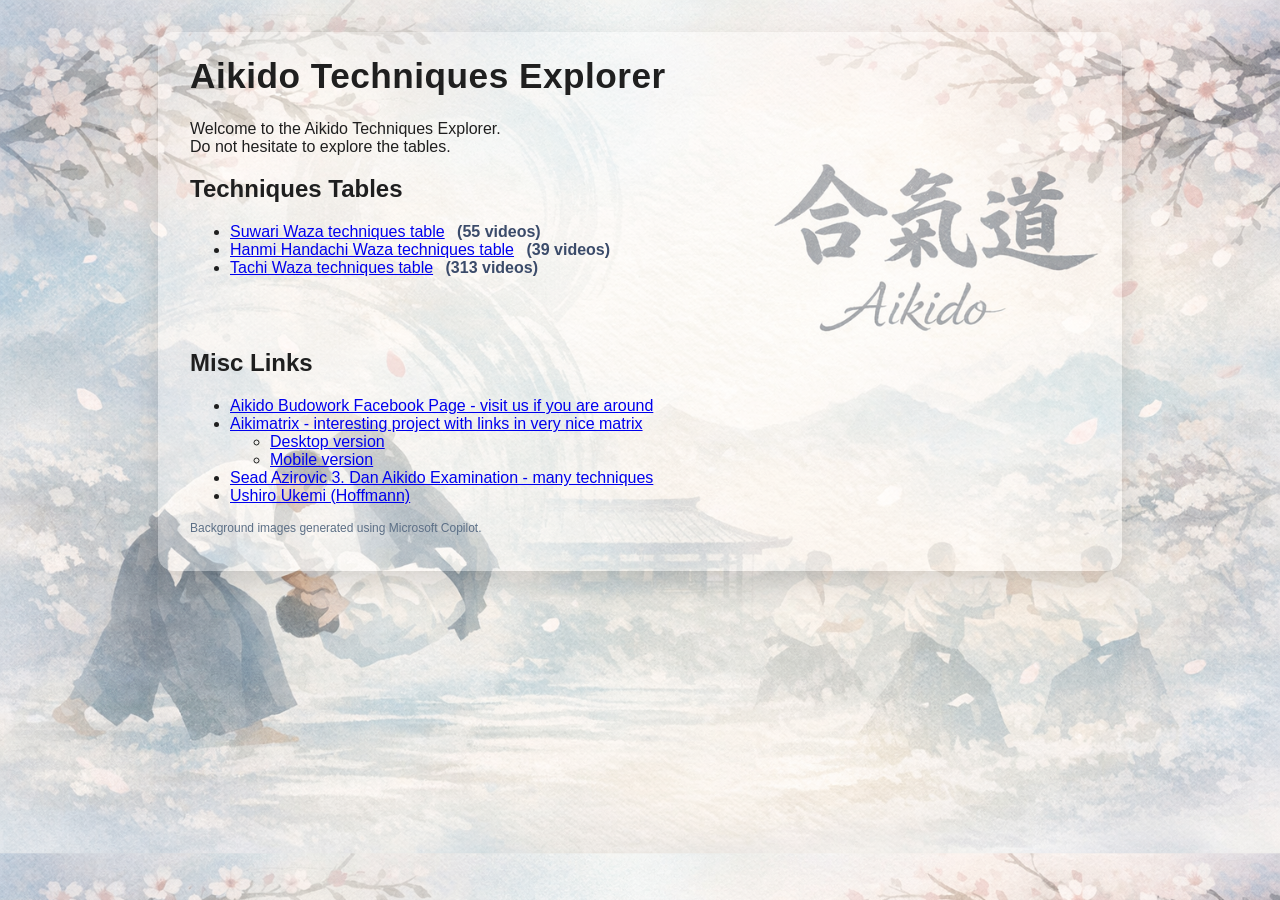
<file: index.html>
<!DOCTYPE html>
<html lang="en">
<head>
    <meta charset="UTF-8">
    <meta name="viewport" content="width=device-width, initial-scale=1.0">
    <meta name="description" content="Aikido exam requirements, video links for techniques. ">
    <meta name="robots" content="index, follow">
    <title>Aikido Exam Techniques</title>
    <style>
        body {
          margin: 0;
          font-family: "Segoe UI", Tahoma, Geneva, Verdana, sans-serif;
          background: url("images/Aikido backgroud.png") top center fixed;
          background-size: 100% auto;
          color: #1f1f1f;
        }
        .main-content {
          max-width: 900px;
          margin: 32px auto;
          padding: 24px 32px;
          background: rgba(255, 255, 255, 0.3);
          border-radius: 16px;
          box-shadow: 0 12px 30px rgba(0, 0, 0, 0.15);
        }

        .page-title {
          margin-top: 0;
          font-size: 2.2rem;
          letter-spacing: 0.5px;
        }

        .video-count {
          margin-left: 8px;
          font-weight: 600;
          color: #3b4b6a;
        }

        .tooltip {
          position: relative;
          cursor: help;
        }
    
        .tooltip .tooltip-text {
          visibility: hidden;
          width: max-content;
          background-color: #333;
          color: #fff;
          text-align: left;
          padding: 8px;
          border-radius: 6px;
          position: absolute;
          z-index: 1;
          bottom: 125%; /* Position above the text */
          left: 50%;
          transform: translateX(-50%);
          opacity: 0;
          transition: opacity 0.3s;
          white-space: nowrap;
        }
    
        .tooltip:hover .tooltip-text {
          visibility: visible;
          opacity: 1;
        }
    
        .tooltip-text b {
          font-weight: bold;
          color: #ffcc00;
        }

        .image-credit {
          margin-top: 16px;
          font-size: 12px;
          color: #5c6f86;
        }
      </style>
</head>
<body>
    <div class="main-content">
      <h1 class="page-title">Aikido Techniques Explorer</h1>
      <p>Welcome to the Aikido Techniques Explorer. <br>Do not hesitate to explore the tables.</p>
      <h2>Techniques Tables</h2>
      <ul>
        <li>
          <a href="./suwari_waza.html">Suwari Waza techniques table</a>
          <span class="video-count" id="suwariVideoCount">(loading...)</span>
        </li>
        <li>
          <a href="./hanmi_handachi_waza.html">Hanmi Handachi Waza techniques table</a>
          <span class="video-count" id="hanmiVideoCount">(loading...)</span>
        </li>
        <li>
          <a href="./tachi_waza.html">Tachi Waza techniques table</a>
          <span class="video-count" id="tachiVideoCount">(loading...)</span>
        </li>
      </ul>
      <br><br>
      <h2>Misc Links</h2>
      <ul>
        <li><a href="https://www.facebook.com/Aikido.Budowork">Aikido Budowork Facebook Page - visit us if you are around</a></li>
        <li><a href="https://github.com/mbachem/aikimatrix/tree/main?tab=readme-ov-file">Aikimatrix - interesting project with links in very nice matrix</a></li>
        <ul>
          <li><a href="https://mbachem.github.io/aikimatrix/">Desktop version</a></li>
          <li><a href="https://mbachem.github.io/aikimatrix/mobile/">Mobile version</a></li>
        </ul>
        <li><a href="https://www.youtube.com/watch?v=3bielRxRpOw&t">Sead Azirovic 3. Dan Aikido Examination - many techniques</a></li>
        <!-- <li><a href="https://marblok.github.io/Aikido-exams/">This page</a></li> -->
        <li><a href="https://www.youtube.com/watch?v=ilRhgi1aeQs?t=11">Ushiro Ukemi (Hoffmann)</a></li>
      </ul>
      <p class="image-credit">Background images generated using Microsoft Copilot.</p>
    </div>

    <script type="module">
      const countLinks = (table) =>
        table
          .filter(entry => entry.attack !== '__test__')
          .reduce((sum, entry) => sum + entry.techniques.reduce(
            (techSum, tech) => techSum + (tech.links ? tech.links.length : 0),
            0
          ), 0);

      const setCountsText = (counts) => {
        document.getElementById('suwariVideoCount').textContent = `(${counts.suwari} videos)`;
        document.getElementById('hanmiVideoCount').textContent = `(${counts.hanmi} videos)`;
        document.getElementById('tachiVideoCount').textContent = `(${counts.tachi} videos)`;
      };

      (async () => {
        try {
          const { suwariWazaTechniquesTable } = await import('./components/suwariWazaTechniques.js');
          const { hanmiHandachiWazaTechniquesTable } = await import('./components/hanmiHandachiWazaTechniques.js');
          const { tachiWazaTechniquesTable } = await import('./components/tachiWazaTechniques.js');

          setCountsText({
            suwari: countLinks(suwariWazaTechniquesTable),
            hanmi: countLinks(hanmiHandachiWazaTechniquesTable),
            tachi: countLinks(tachiWazaTechniquesTable)
          });
        } catch (error) {
          setCountsText({
            suwari: 'run via LiveServer',
            hanmi: 'run via LiveServer',
            tachi: 'run via LiveServer'
          });
        }
      })();
    </script>
    
</body>
</html>
</file>
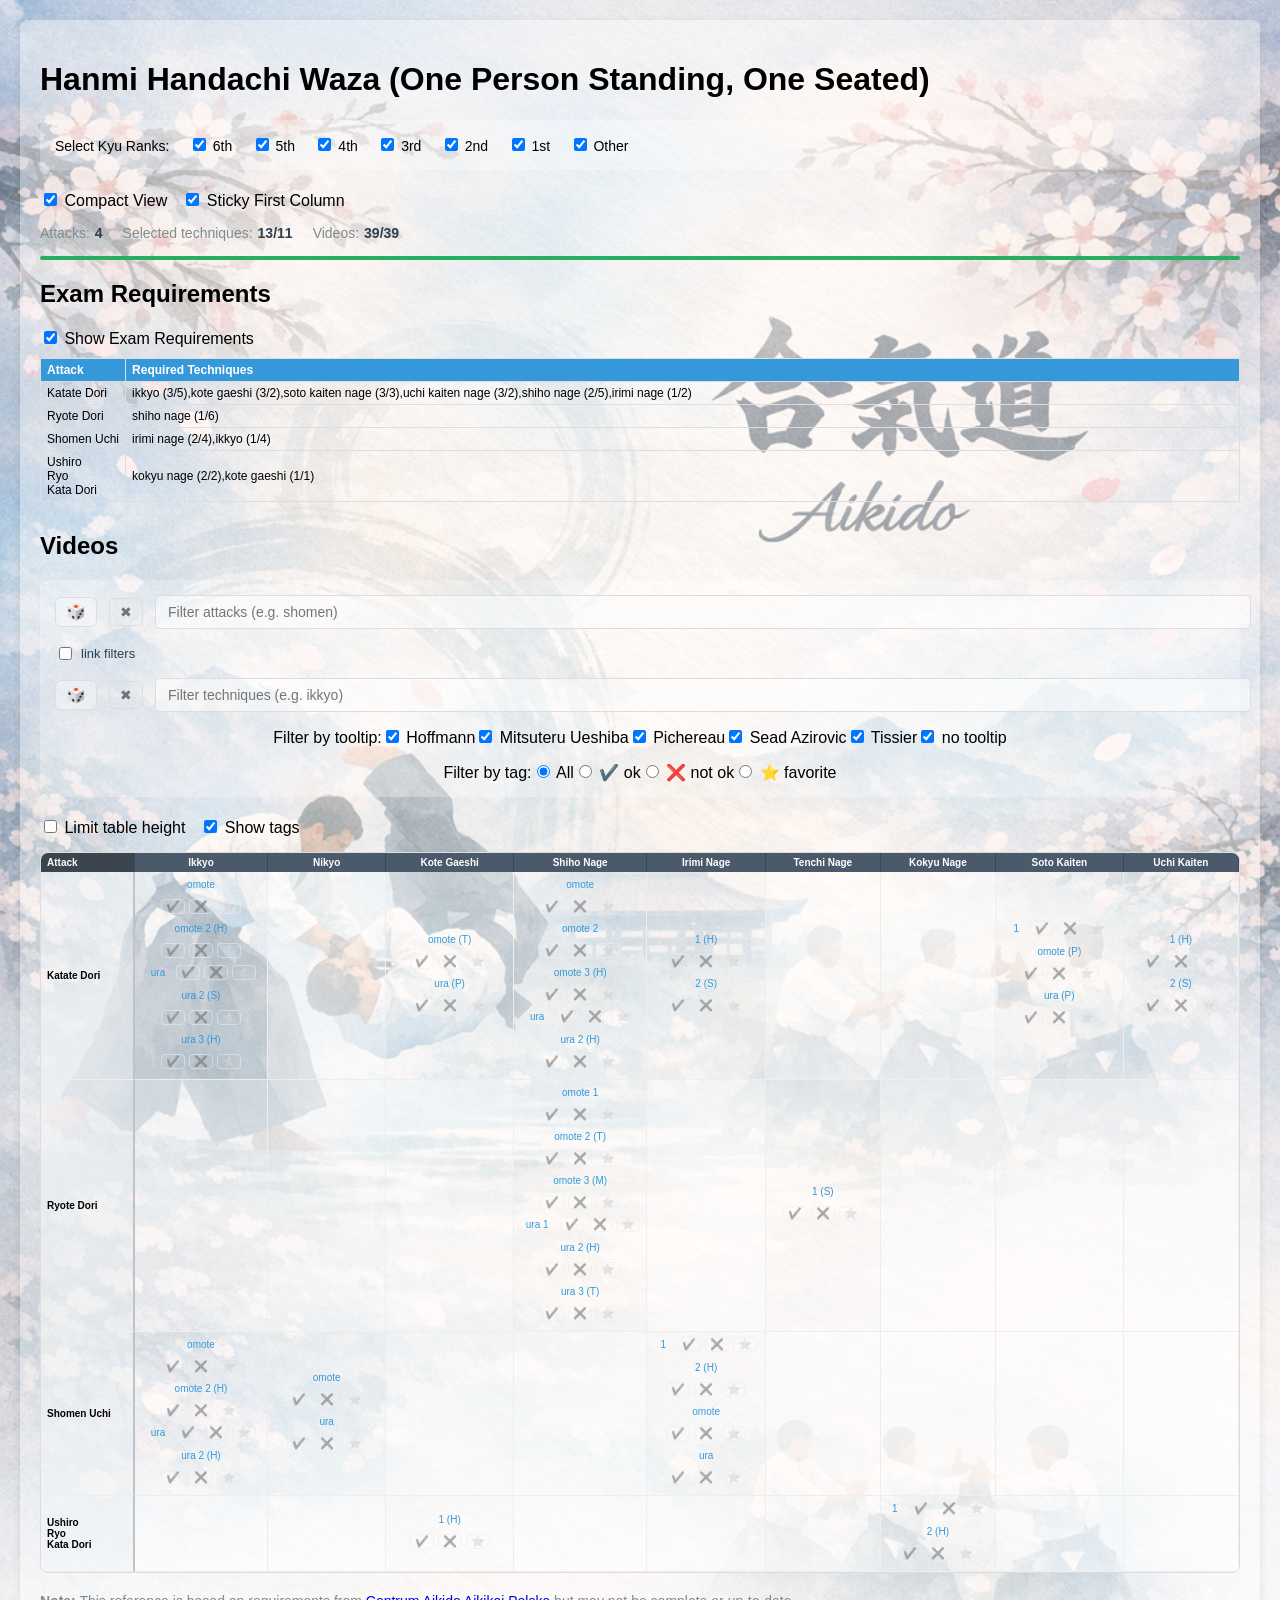
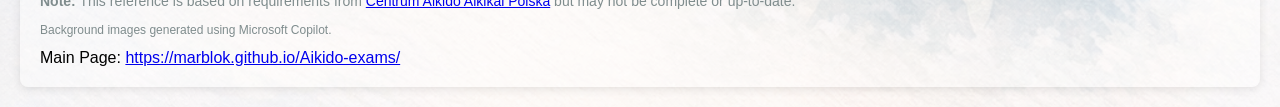
<file: hanmi_handachi_waza.html>
<!DOCTYPE html>
<html lang="en">
<head>
    <meta charset="UTF-8">
    <meta name="viewport" content="width=device-width, initial-scale=1.0">
    <title>Hanmi Handachi Waza - Aikido Table</title>
    <link rel="stylesheet" href="components/style.css"><!-- optional, or use inline CSS -->
    <style>
      body {
        background: url("images/Aikido backgroud - tall.png") top center;
        background-size: 100% auto;
        background-attachment: scroll;
      }
    </style>
</head>
<body>
<div class="container">
    <h1 id="pageTitle">Hanmi Handachi Waza (One Person Standing, One Seated)</h1>
    <div id="mainContainer"></div>    

</div>

<script type="module">
import {hanmiHandachiWazaTechniquesTable, hanmiHandachiWazaExaminationTechniquesTable} from './components/hanmiHandachiWazaTechniques.js';
import {AikidoTableManager} from './components/aikidoTableApp.js';

document.addEventListener('DOMContentLoaded', () => {
    new AikidoTableManager({
        techniquesTable: hanmiHandachiWazaTechniquesTable,
        examinationTechniquesTable: hanmiHandachiWazaExaminationTechniquesTable,
        tableHtmlUrl: 'components/mainTechniquesTable.html',
        pageTitle: "Hanmi Handachi Waza (One Person Standing, One Seated)",
        attackListTitle: "Videos",
        noteHtml: `<p style="margin-top: 20px; font-size: 14px; color: #7f8c8d;">
            <strong>Note:</strong> This reference is based on requirements from 
            <a href="https://centrum-aikido.org.pl" target="_blank">Centrum Aikido Aikikai Polska</a> 
            but may not be complete or up-to-date.
        </p>
        <p class="image-credit">Background images generated using Microsoft Copilot.</p>`
    });
});
</script>
</body>
</html>
</file>
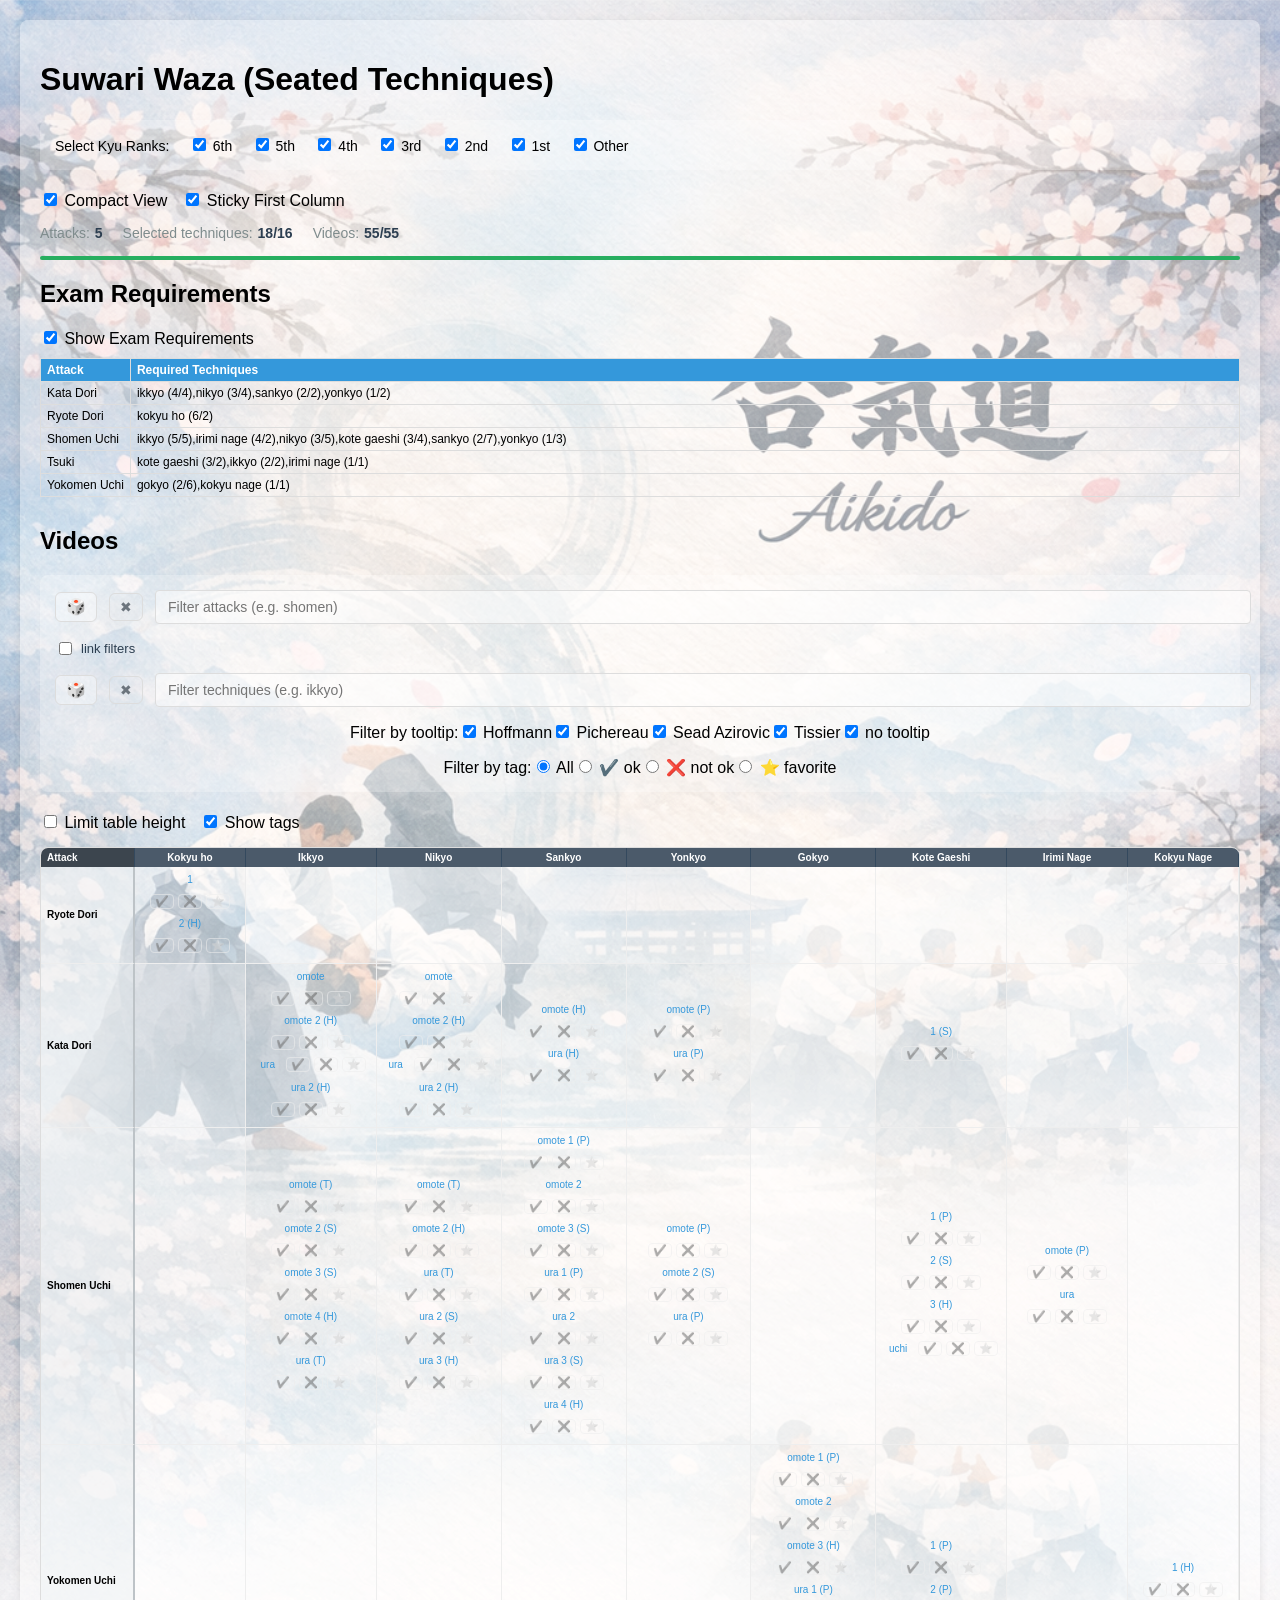
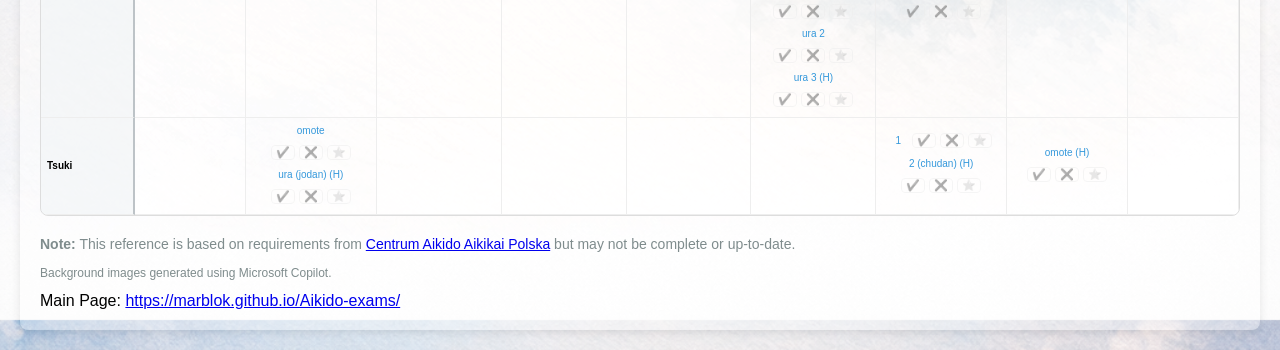
<file: suwari_waza.html>
<!DOCTYPE html>
<html lang="en">
<head>
    <meta charset="UTF-8">
    <meta name="viewport" content="width=device-width, initial-scale=1.0">
    <title>Suwari Waza - Aikido Table</title>
    <link rel="stylesheet" href="components/style.css"><!-- optional, or use inline CSS -->
    <style>
      body {
        background: url("images/Aikido backgroud - tall.png") top center;
        background-size: 100% auto;
        background-attachment: scroll;
      }
    </style>
</head>
<body>
<div class="container">
    <h1 id="pageTitle">Suwari Waza (Seated Techniques)</h1>
    <div id="mainContainer"></div>    

</div>

<script type="module">
import {suwariWazaTechniquesTable, suwariWazaExaminationTechniquesTable} from './components/suwariWazaTechniques.js';
import {AikidoTableManager} from './components/aikidoTableApp.js';

document.addEventListener('DOMContentLoaded', () => {
    new AikidoTableManager({
        techniquesTable: suwariWazaTechniquesTable,
        examinationTechniquesTable: suwariWazaExaminationTechniquesTable,
        tableHtmlUrl: 'components/mainTechniquesTable.html',
        pageTitle: "Suwari Waza (Seated Techniques)",
        attackListTitle: "Videos",
        noteHtml: `<p style="margin-top: 20px; font-size: 14px; color: #7f8c8d;">
            <strong>Note:</strong> This reference is based on requirements from 
            <a href="https://centrum-aikido.org.pl" target="_blank">Centrum Aikido Aikikai Polska</a> 
            but may not be complete or up-to-date.
        </p>
        <p class="image-credit">Background images generated using Microsoft Copilot.</p>`
    });
});
</script>
</body>
</html>
</file>
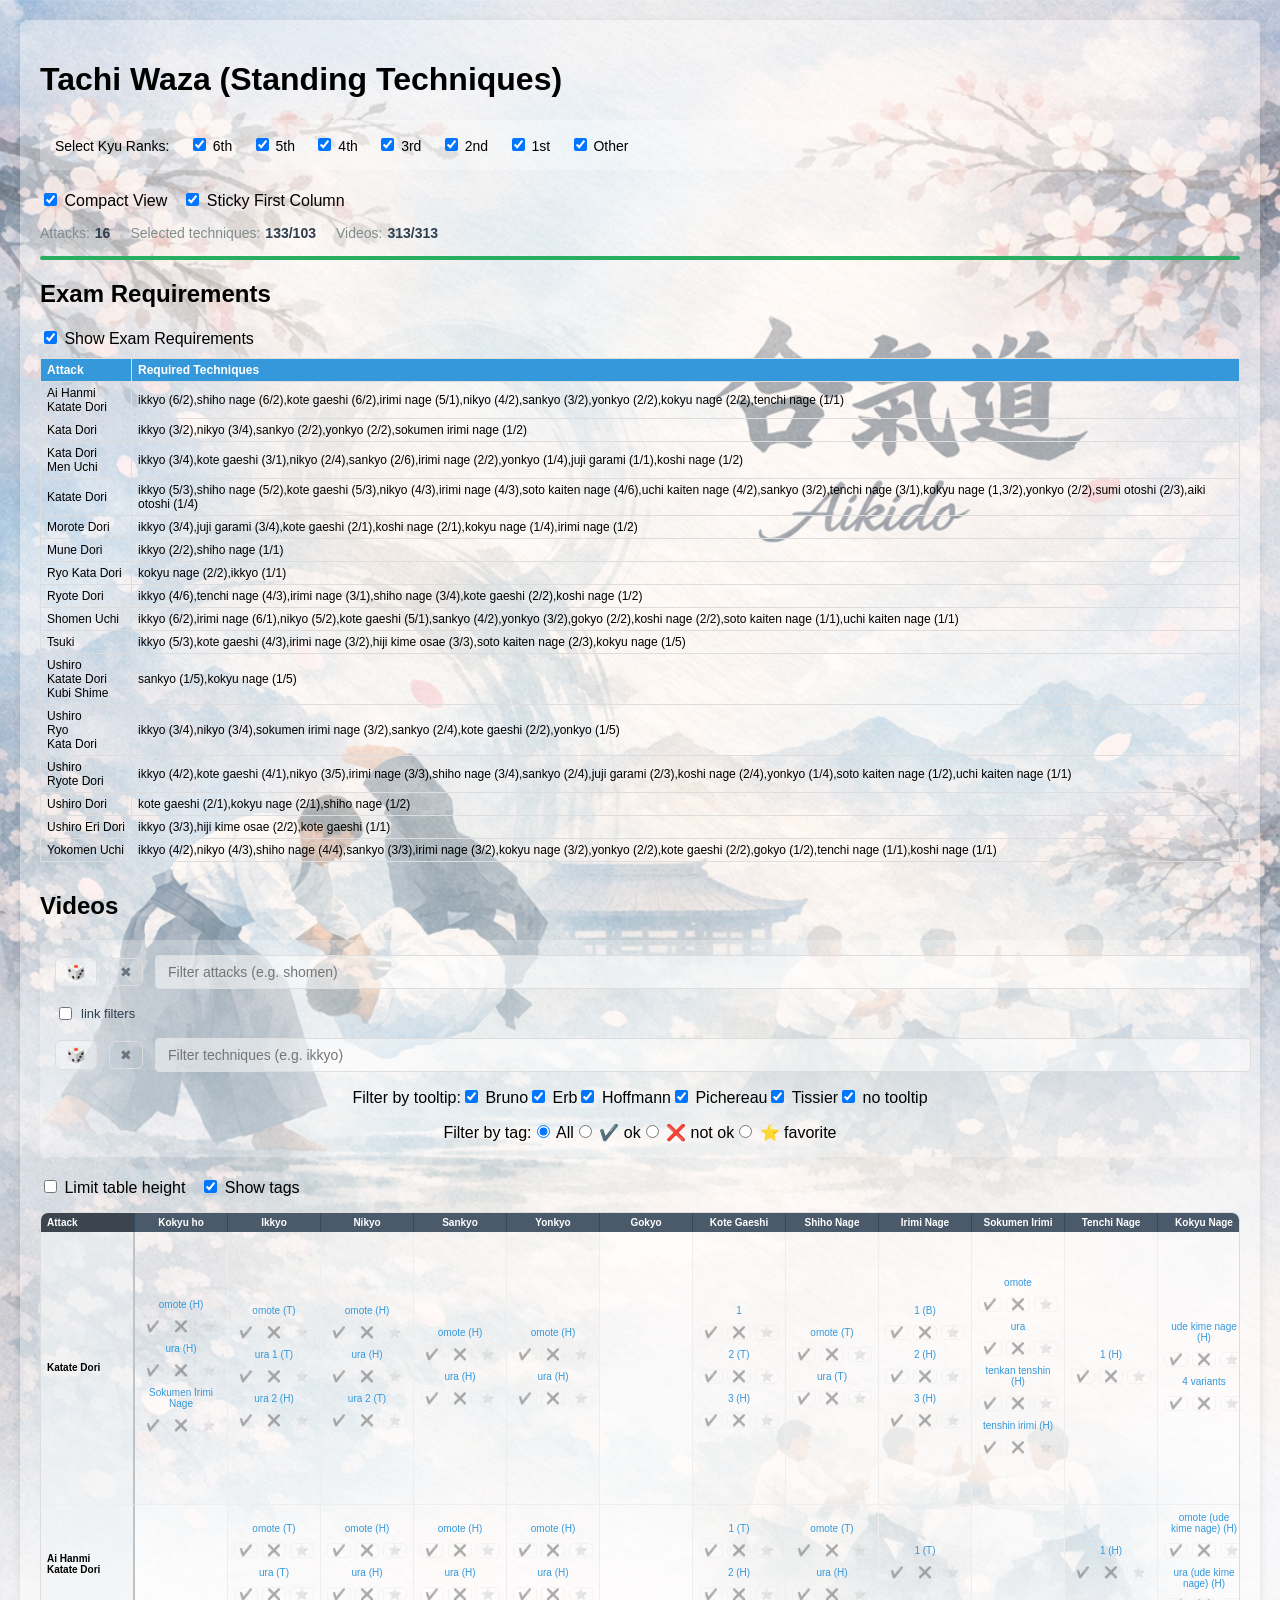
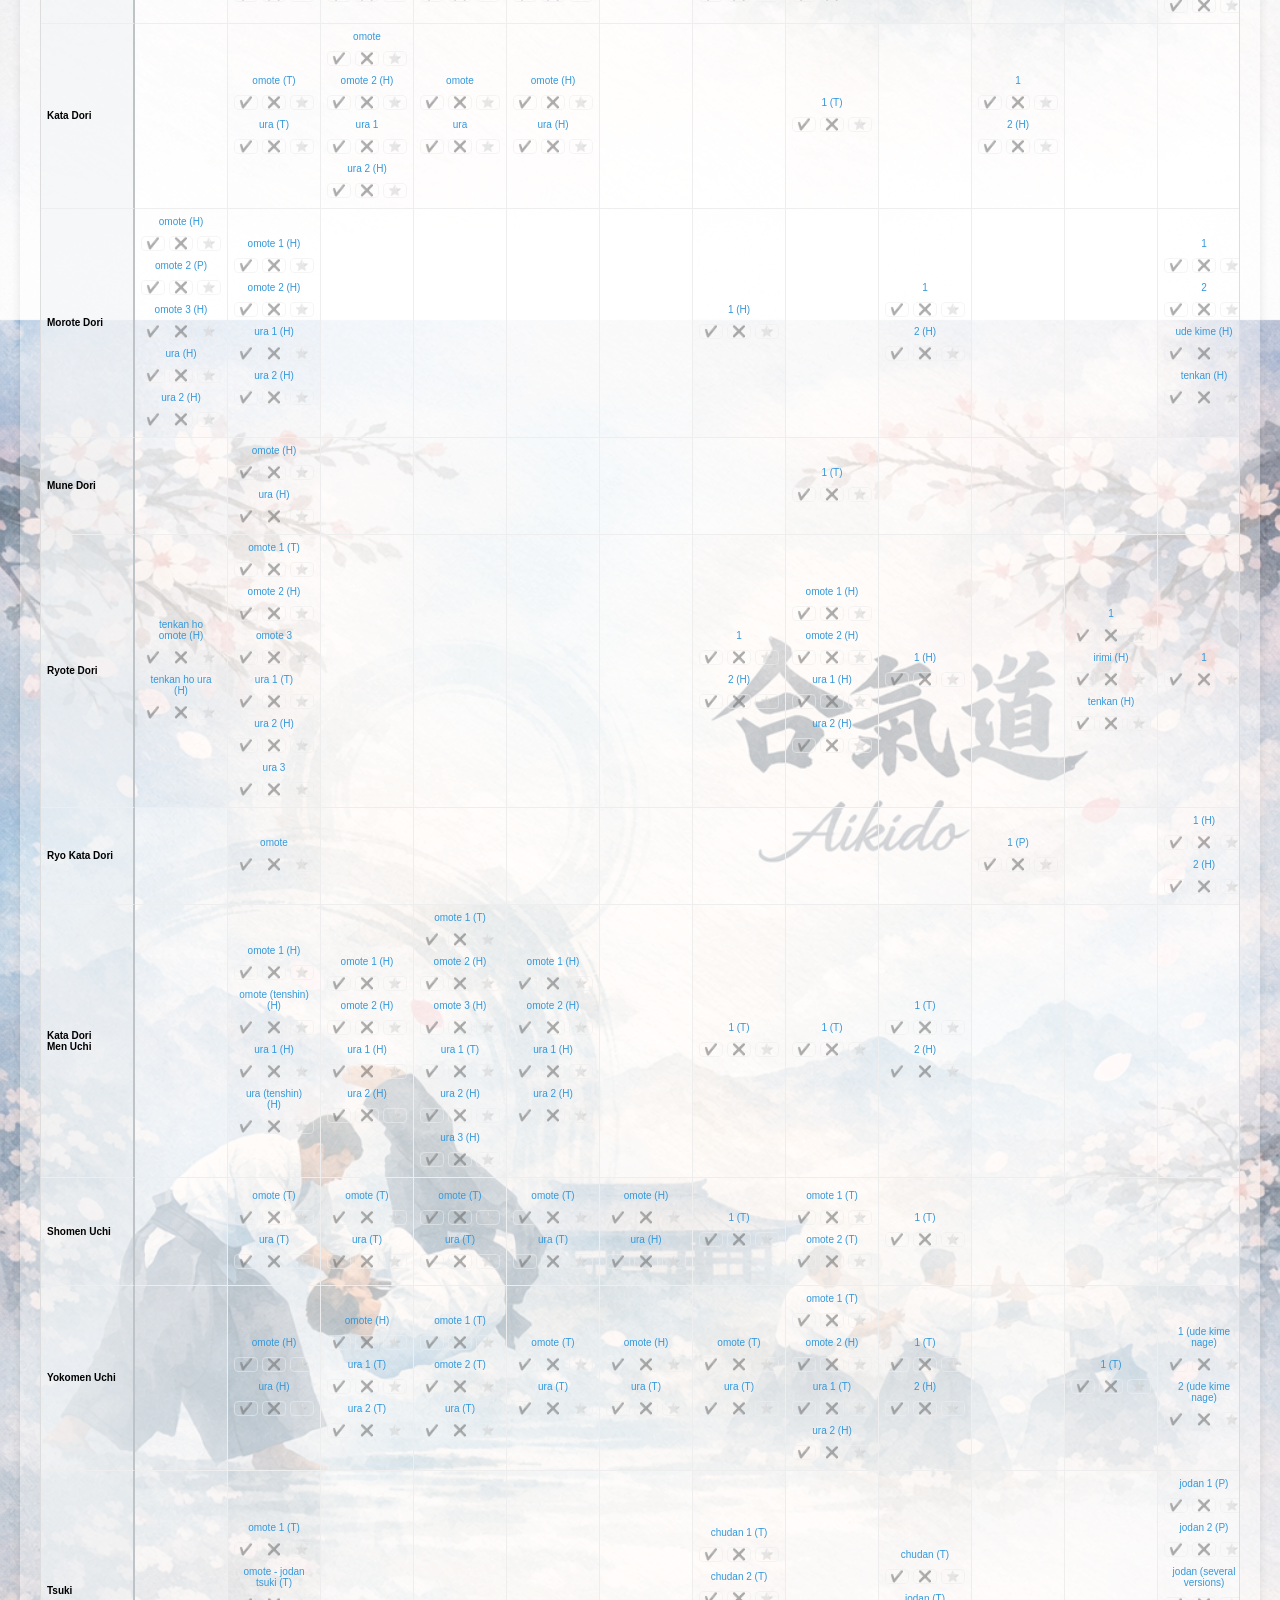
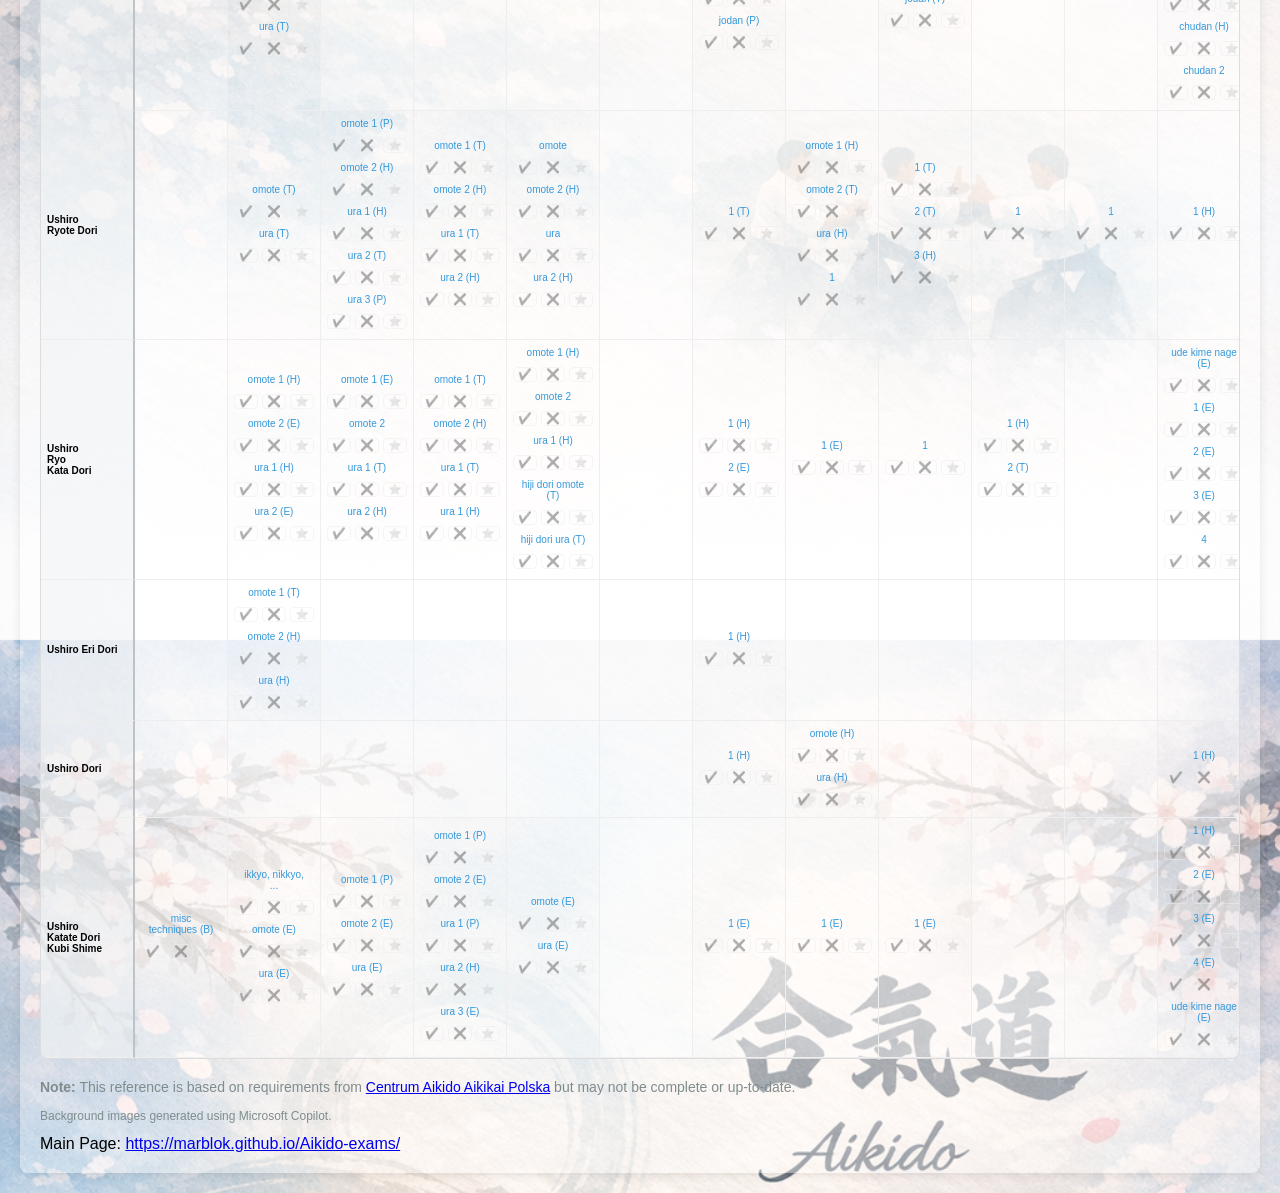
<file: tachi_waza.html>
<!DOCTYPE html>
<html lang="en">
<head>
    <meta charset="UTF-8">
    <meta name="viewport" content="width=device-width, initial-scale=1.0">
    <title>Tachi Waza - Aikido Table</title>
    <link rel="stylesheet" href="components/style.css"><!-- optional, or use inline CSS -->
    <style>
      body {
        background: url("images/Aikido backgroud - tall.png") top center;
        background-size: 100% auto;
        background-attachment: scroll;
      }
    </style>
</head>
<body>
<div class="container">
    <h1 id="pageTitle">Tachi Waza (Standing Techniques)</h1>
    <div id="mainContainer"></div>    

</div>

<script type="module">
import {tachiWazaTechniquesTable, tachiWazaExaminationTechniquesTable} from './components/tachiWazaTechniques.js';
import {AikidoTableManager} from './components/aikidoTableApp.js';

document.addEventListener('DOMContentLoaded', () => {
    new AikidoTableManager({
        techniquesTable: tachiWazaTechniquesTable,
        examinationTechniquesTable: tachiWazaExaminationTechniquesTable,
        tableHtmlUrl: 'components/mainTechniquesTable.html',
        pageTitle: "Tachi Waza (Standing Techniques)",
        attackListTitle: "Videos",
        noteHtml: `<p style="margin-top: 20px; font-size: 14px; color: #7f8c8d;">
            <strong>Note:</strong> This reference is based on requirements from 
            <a href="https://centrum-aikido.org.pl" target="_blank">Centrum Aikido Aikikai Polska</a> 
            but may not be complete or up-to-date.
        </p>
        <p class="image-credit">Background images generated using Microsoft Copilot.</p>`
    });
});
</script>
</body>
</html>
</file>
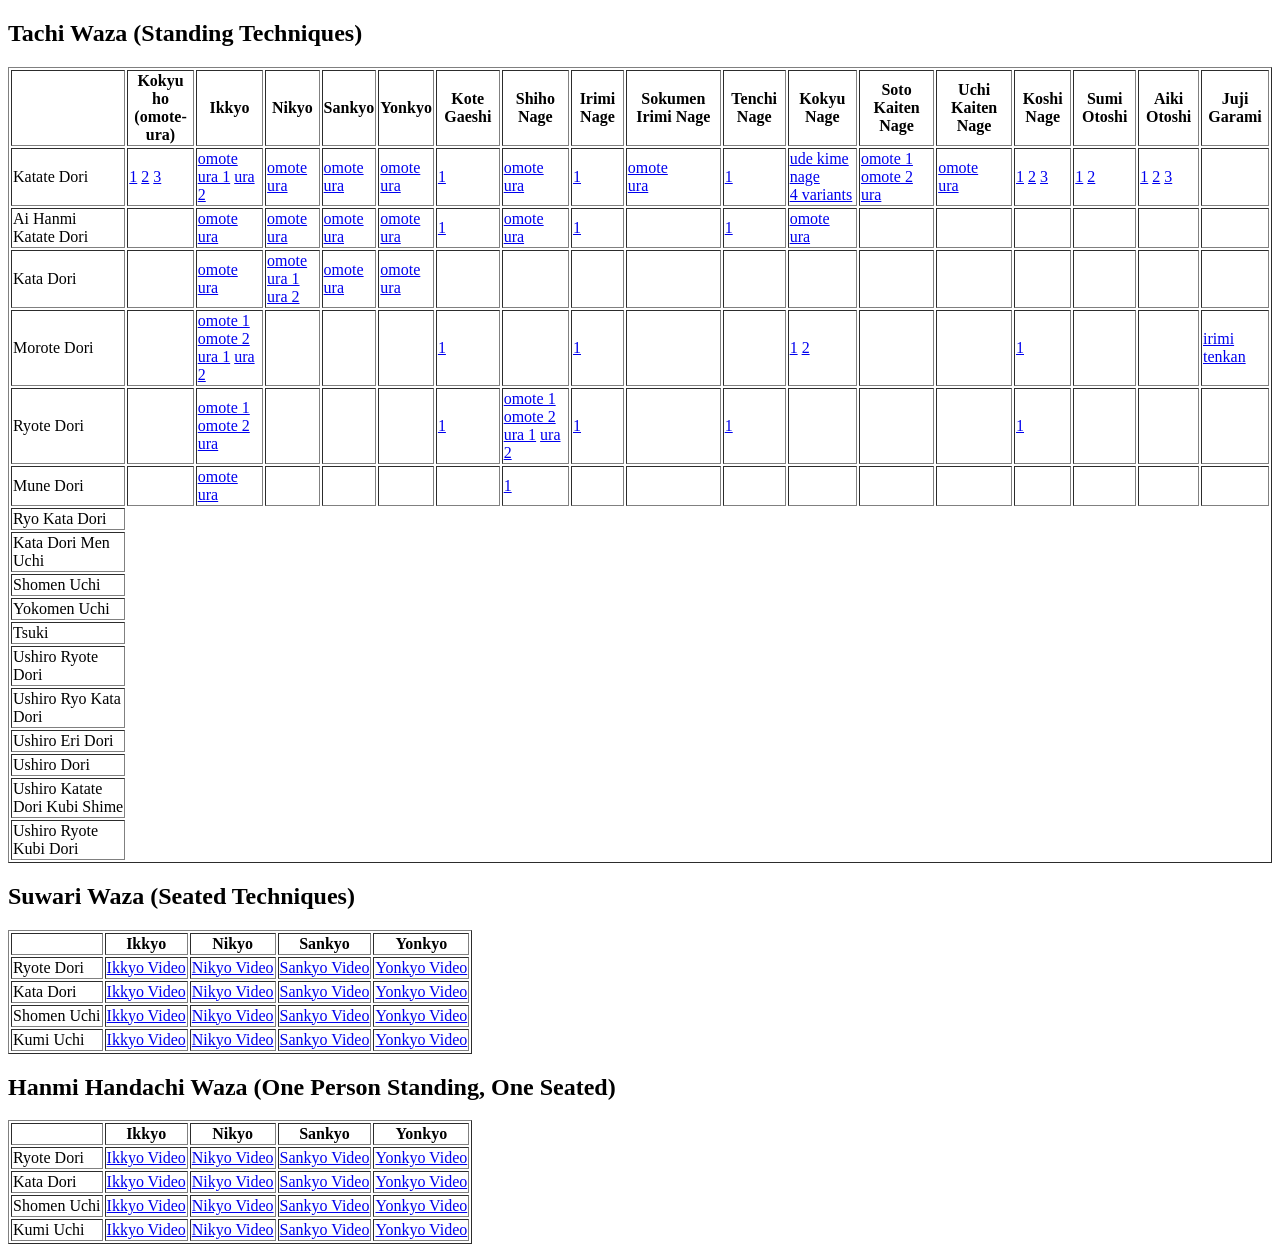
<file: test.html>
<!DOCTYPE html>
<html lang="en">
<head>
    <meta charset="UTF-8">
    <meta name="viewport" content="width=device-width, initial-scale=1.0">
    <title>Aikido Exam Techniques</title>
    <style>
        .tooltip {
          position: relative;
          cursor: help;
        }
    
        .tooltip .tooltip-text {
          visibility: hidden;
          width: max-content;
          background-color: #333;
          color: #fff;
          text-align: left;
          padding: 8px;
          border-radius: 6px;
          position: absolute;
          z-index: 1;
          bottom: 125%; /* Position above the text */
          left: 50%;
          transform: translateX(-50%);
          opacity: 0;
          transition: opacity 0.3s;
          white-space: nowrap;
        }
    
        .tooltip:hover .tooltip-text {
          visibility: visible;
          opacity: 1;
        }
    
        .tooltip-text b {
          font-weight: bold;
          color: #ffcc00;
        }
      </style>
</head>
<body>
    <h2>Tachi Waza (Standing Techniques)</h2>
    <table border="1">
        <thead>
            <tr>
                <th></th>
                <th> 
                    <span class="tooltip">
                        Kokyu ho <br> (omote-ura)
                        <span class="tooltip-text">
                            sokumen-irimi nage (something like genkei <b>kokyu nage</b>)
                        </span>
                    </span>
                </th>
                <th>Ikkyo</th>
                <th>Nikyo</th>
                <th>Sankyo</th>
                <th>Yonkyo</th>
                <th>Kote Gaeshi</th>
                <th>Shiho Nage</th>
                <th>Irimi Nage</th>
                <th>Sokumen Irimi Nage</th>
                <th>Tenchi Nage</th>
                <th>Kokyu Nage</th>
                <th>Soto Kaiten Nage</th>
                <th>Uchi Kaiten Nage</th>
                <th>Koshi Nage</th>
                <th>Sumi Otoshi</th>
                <th>Aiki Otoshi</th>
                <th>Juji Garami</th>
            </tr>
        </thead>
        <tbody>
            <tr>
                <td>Katate Dori</td>
                <td> <!-- Kokyu ho -->
                    <a href="https://www.youtube.com/watch?v=7pZ1BMUF_as" 
                       rel="noopener noreferrer" 
                       target="_blank">1</a>
                    <a href="https://www.youtube.com/watch?v=sk1aLsxZ6uM" 
                       title = "Hoffman"
                       rel="noopener noreferrer" 
                       target="_blank">2</a>
                    <a href="https://www.youtube.com/watch?v=g3frwLQlJ5U&t=58s" 
                       rel="noopener noreferrer" 
                       target="_blank"
                       class="tooltip">3
                       <span class="tooltip-text">
                         Sokumen <b>irimi nage</b>
                       </span>                       
                    </a>
                </td>
                <td> <!-- ikkyo -->
                    <a href="https://www.youtube.com/watch?v=twFAdMxyto8" 
                       rel="noopener noreferrer" 
                       target="_blank">omote</a>
                    <br>
                    <a href="https://www.youtube.com/watch?v=xkHG7Me1DN4" 
                       rel="noopener noreferrer" 
                       target="_blank">ura 1</a>
                       <a href="https://youtu.be/pvc063u_Qbw?t=14" 
                       rel="noopener noreferrer" 
                       target="_blank">ura 2</a>
                </td> 
                <td> <!-- nikyo -->
                    <a href="https://youtu.be/TZlg47sOK6s?list=PLmLk6DMwHFRAiTkF7uucOOE1_8-JDKHAR&t=11" 
                       rel="noopener noreferrer" 
                       target="_blank">omote</a>
                    <br>
                    <a href="https://youtu.be/w376VH0Tdq4?list=PLmLk6DMwHFRAiTkF7uucOOE1_8-JDKHAR&t=11" 
                       rel="noopener noreferrer" 
                       target="_blank">ura</a>
                </td> 
                <td> <!-- sankyo -->
                    <a href="https://youtu.be/N0xXv8cOiiM?list=PLmLk6DMwHFRAlE_Wur09Wqxr_KbUL0mw0&t=11" 
                       rel="noopener noreferrer" 
                       target="_blank">omote</a>
                    <br>
                    <a href="https://youtu.be/W7auIn1u_ak?list=PLmLk6DMwHFRC0SpzYAug7rKexOxb2rcOe&t=11" 
                       rel="noopener noreferrer" 
                       target="_blank">ura</a>
                </td> 
                <td> <!-- yonkyo -->
                    <a href="https://youtu.be/1eKQrXEs-aw?list=PLmLk6DMwHFRC0SpzYAug7rKexOxb2rcOe&t=12" 
                       rel="noopener noreferrer" 
                       target="_blank">omote</a>
                    <br>
                    <a href="https://youtu.be/W7auIn1u_ak?list=PLmLk6DMwHFRC0SpzYAug7rKexOxb2rcOe&t=11" 
                       rel="noopener noreferrer" 
                       target="_blank">ura</a>
                </td> 
                <td> <!-- kote gaeshi -->
                    <a href="https://youtu.be/OQsCcfxsKcw?t=9" 
                       rel="noopener noreferrer" 
                       target="_blank">1</a>
                    <br>
                </td> 
                <td> <!-- shiho nage -->
                    <a href="https://youtu.be/j8HHvYYaTBQ?t=7" 
                       rel="noopener noreferrer" 
                       target="_blank">omote</a>
                    <br>
                    <a href="https://youtu.be/j8HHvYYaTBQ?t=47" 
                       rel="noopener noreferrer" 
                       target="_blank">ura</a>
                </td> 
                <td> <!-- irimi nage -->
                    <a href="https://youtu.be/lHcNY_B1oeA?t=27" 
                       rel="noopener noreferrer" 
                       target="_blank">1</a>
                    <br>
                </td> 
                <td> <!-- sokumen irimi nage -->
                    <a href="https://youtu.be/g3frwLQlJ5U?t=19"  
                        rel="noopener noreferrer" 
                        target="_blank">omote</a>
                    <br>
                    <a href="https://youtu.be/g3frwLQlJ5U?t=70" 
                        rel="noopener noreferrer" 
                        target="_blank">ura</a>
                </td> 
                <td> <!-- tenchi nage -->
                    <a href="https://youtu.be/2SFtUzeVXho?t=39" 
                       rel="noopener noreferrer" 
                       target="_blank">1</a>
                    <br>
                </td> 
                <td> <!-- kokyu nage -->
                    <a href="https://youtu.be/f5eupcH90VQ?list=PLmLk6DMwHFRAlE_Wur09Wqxr_KbUL0mw0&t=11" 
                       rel="noopener noreferrer" 
                       target="_blank">ude kime nage</a>
                    <br>
                    <a href="https://www.youtube.com/watch?v=rPiRb-2qUDQ" 
                       rel="noopener noreferrer" 
                       target="_blank">4 variants</a>
                </td> 
                <td> <!-- soto kaiten nage -->
                    <a href="https://www.youtube.com/watch?v=rEqP_i17IOQ" 
                       rel="noopener noreferrer" 
                       target="_blank">omote 1</a>
                    <a href="https://youtu.be/UOJP2iBdgps?t=4" 
                       rel="noopener noreferrer" 
                       target="_blank">omote 2</a>
                    <br>
                    <a href="https://youtu.be/c1nhaYBZ2No?t=20" 
                       rel="noopener noreferrer" 
                       target="_blank">ura</a>
                </td> 
                <td> <!-- uchi kaiten nage -->
                    <a href="https://youtu.be/o4wwYZ8-BIU" 
                       rel="noopener noreferrer" 
                       target="_blank">omote</a>
                    <br>
                    <a href="https://www.youtube.com/watch?v=9UTulCYqKp0" 
                       rel="noopener noreferrer" 
                       target="_blank">ura</a>
                </td> 
                <td> <!-- koshi nage -->
                    <a href="https://youtu.be/GLenPtMzTzw?t=11" 
                       rel="noopener noreferrer" 
                       target="_blank">1</a>
                    <a href="https://youtu.be/YbCHLQt7F9c?t=3" 
                       rel="noopener noreferrer" 
                       target="_blank">2</a>
                    <a href="https://youtu.be/sdUJ0fkyOgI?t=185" 
                       rel="noopener noreferrer" 
                       target="_blank">3</a>
                </td> 
                <td> <!-- sumi otoshi -->
                    <a href="https://youtu.be/dxD5O3Na9sU?t=33" 
                       rel="noopener noreferrer" 
                       target="_blank">1</a>
                    <a href="https://youtu.be/4AWzSkqnxAo?list=PLmLk6DMwHFRC0SpzYAug7rKexOxb2rcOe&t=12" 
                       rel="noopener noreferrer" 
                       target="_blank">2</a>
                </td> 
                <td> <!-- aiki otoshi -->
                    <a href="https://youtu.be/Y69RNSwFy6U?t=5" 
                       rel="noopener noreferrer" 
                       target="_blank">1</a>
                    <a href="https://youtu.be/1RAuF6JZkP0?t=25" 
                       rel="noopener noreferrer" 
                       target="_blank">2</a>
                    <a href="https://youtu.be/Y69RNSwFy6U?t=8" 
                       rel="noopener noreferrer" 
                       target="_blank">3</a>
                </td> 
                <td> </td> <!-- juji garami -->
                </tr>

            <tr>
                <td>Ai Hanmi <br> Katate Dori</td>
                <td> </td> <!-- Kokyu ho -->
                <td> <!-- ikkyo -->
                    <a href="https://youtu.be/xHfu4kWAceM" 
                       rel="noopener noreferrer" 
                       target="_blank">omote</a>
                    <br>
                    <a href="https://youtu.be/3-117og5KN0" 
                       rel="noopener noreferrer" 
                       target="_blank">ura</a>
                </td> 
                <td> <!-- nikyo -->
                    <a href="https://youtu.be/FDn5VRlhG0A?list=PLmLk6DMwHFRAiTkF7uucOOE1_8-JDKHAR&t=10" 
                       rel="noopener noreferrer" 
                       target="_blank">omote</a>
                    <br>
                    <a href="https://youtu.be/IaQmoU1IRwY?list=PLmLk6DMwHFRAiTkF7uucOOE1_8-JDKHAR&t=11" 
                       rel="noopener noreferrer" 
                       target="_blank">ura</a>
                </td> 
                <td> <!-- sankyo -->
                    <a href="https://youtu.be/yJXzbnWVOSU?list=PLmLk6DMwHFRAlE_Wur09Wqxr_KbUL0mw0&t=10" 
                       rel="noopener noreferrer" 
                       target="_blank">omote</a>
                    <br>
                    <a href="https://youtu.be/WQ8ugmj_9Eo?list=PLmLk6DMwHFRAlE_Wur09Wqxr_KbUL0mw0&t=10" 
                       rel="noopener noreferrer" 
                       target="_blank">ura</a>
                </td> 
                <td> <!-- yonkyo -->
                    <a href="https://youtu.be/9EdFoKa5wuI?list=PLmLk6DMwHFRC0SpzYAug7rKexOxb2rcOe&t=12" 
                       rel="noopener noreferrer" 
                       target="_blank">omote</a>
                    <br>
                    <a href="https://youtu.be/czCX9HjgqN0?list=PLmLk6DMwHFRC0SpzYAug7rKexOxb2rcOe&t=12" 
                       rel="noopener noreferrer" 
                       target="_blank">ura</a>
                </td> 
                <td> <!-- kote gaeshi -->
                    <a href="https://www.youtube.com/watch?v=hnjD0s5devg" 
                       rel="noopener noreferrer" 
                       target="_blank">1</a>
                    <br>
                </td> 
                <td> <!-- shiho nage -->
                    <a href="https://www.youtube.com/watch?v=zJn9CI-6KrU" 
                       rel="noopener noreferrer" 
                       target="_blank">omote</a>
                    <br>
                    <a href="https://youtu.be/kHAaes3TEEw?t=12" 
                       rel="noopener noreferrer" 
                       target="_blank">ura</a>
                </td> 
                <td> <!-- irimi nage -->
                    <a href="https://www.youtube.com/watch?v=z74nXcAJEv0" 
                       rel="noopener noreferrer" 
                       target="_blank">1</a>
                    <br>
                </td> 
                <td> <!-- sokumen irimi nage -->
                </td> 
                <td> <!-- tenchi nage -->
                    <a href="https://youtu.be/6swlJP17qPA?t=11" 
                       rel="noopener noreferrer" 
                       target="_blank">1</a>
                    <br>
                </td> 
                <td> <!-- kokyu nage -->
                    <a href="https://youtu.be/kgbQudGx97Q?list=PLmLk6DMwHFRC0SpzYAug7rKexOxb2rcOe&t=7" 
                       rel="noopener noreferrer" 
                       target="_blank"
                       class="tooltip">omote
                       <span class="tooltip-text">
                        ude kime nage
                       </span> 
                    </a>                      
                    <br>
                    <a href="https://youtu.be/p2hrbkuYIQc?list=PLmLk6DMwHFRC0SpzYAug7rKexOxb2rcOe&t=11" 
                       rel="noopener noreferrer" 
                       target="_blank"
                       class="tooltip">ura
                       <span class="tooltip-text">
                        ude kime nage
                       </span> 
                    </a>                      
                </td> 
                <td> </td>
                <td> </td>
                <td> </td>
                <td> </td>
                <td> </td>
                <td> </td> <!-- juji garami -->
            </tr>


            <tr>
                <td>Kata Dori</td>
                <td> </td> <!-- Kokyu ho -->
                <td> <!-- ikkyo -->
                    <a href="https://www.youtube.com/watch?v=cxRYw51XKDE" 
                       rel="noopener noreferrer" 
                       target="_blank">omote</a>
                    <br>
                    <a href="https://www.youtube.com/watch?v=scM_JNBWork" 
                       rel="noopener noreferrer" 
                       target="_blank"
                       class="tooltip">ura
                       <span class="tooltip-text">
                        Tissier
                       </span> 
                    </a>
                </td> 
                <td> <!-- nikyo -->
                    <a href="https://youtu.be/fVaF2YGPv-U?t=11" 
                       rel="noopener noreferrer" 
                       target="_blank">omote</a>
                    <br>
                    <a href="https://youtu.be/fVaF2YGPv-U?t=158" 
                       rel="noopener noreferrer" 
                       target="_blank">ura 1</a>
                    <a href="https://www.youtube.com/watch?v=dPBZWMAqvCE" 
                       rel="noopener noreferrer" 
                       target="_blank"
                       class="tooltip">ura 2
                       <span class="tooltip-text">
                        Tissier
                       </span> 
                </td> 
                <td> <!-- sankyo -->
                    <a href="https://youtu.be/XlMJQMbfKo8?t=5" 
                       rel="noopener noreferrer" 
                       target="_blank">omote</a>
                    <br>
                    <a href="https://youtu.be/XlMJQMbfKo8?t=32" 
                       rel="noopener noreferrer" 
                       target="_blank">ura</a>
                </td> 
                <td> <!-- yonkyo -->
                    <a href="https://youtu.be/n48Ip-ZZKC8?list=PLmLk6DMwHFRC0SpzYAug7rKexOxb2rcOe&t=11" 
                       rel="noopener noreferrer" 
                       target="_blank">omote</a>
                    <br>
                    <a href="https://youtu.be/ruXlMVLbi24?list=PLmLk6DMwHFRC0SpzYAug7rKexOxb2rcOe&t=11" 
                       rel="noopener noreferrer" 
                       target="_blank">ura</a>
                </td> 
                <td> <!-- kote gaeshi -->
                </td> 
                <td> <!-- shiho nage -->
                </td> 
                <td> <!-- irimi nage -->
                </td> 
                <td> <!-- sokumen irimi nage -->
                </td> 
                <td> <!-- tenchi nage -->
                </td> 
                <td> <!-- kokyu nage -->
                </td> 
                <td> </td>
                <td> </td>
                <td> </td>
                <td> </td>
                <td> </td>
                <td> </td> <!-- juji garami -->
            </tr>

            <tr>
                <td>Morote Dori</td>
                <td> <!-- Kokyu ho -->
                </td>
                <td> <!-- ikkyo -->
                    <a href="https://youtu.be/CWMeqSOGd64?list=PLmLk6DMwHFRAlE_Wur09Wqxr_KbUL0mw0&t=10" 
                       rel="noopener noreferrer" 
                       target="_blank">omote 1</a>
                    <a href="https://youtu.be/Seqq3b6xhP4?list=PLmLk6DMwHFRAlE_Wur09Wqxr_KbUL0mw0&t=11" 
                       rel="noopener noreferrer" 
                       target="_blank">omote 2</a>
                    <br>
                    <a href="https://youtu.be/J99NxPp9XsM?list=PLmLk6DMwHFRAlE_Wur09Wqxr_KbUL0mw0&t=11" 
                       rel="noopener noreferrer" 
                       target="_blank">ura 1</a>
                    <a href="https://youtu.be/28WtNChBnMs?list=PLmLk6DMwHFRAlE_Wur09Wqxr_KbUL0mw0&t=11" 
                       rel="noopener noreferrer" 
                       target="_blank">ura 2</a>
                </td> 
                <td> <!-- nikyo -->
                </td> 
                <td> <!-- sankyo -->
                </td> 
                <td> <!-- yonkyo -->
                </td> 
                <td> <!-- kote gaeshi -->
                    <a href="https://youtu.be/9_dWeKkv5PA?list=PLmLk6DMwHFRC0SpzYAug7rKexOxb2rcOe&t=12" 
                       rel="noopener noreferrer" 
                       target="_blank">1</a>
                    <br>
                </td> 
                <td> <!-- shiho nage -->
                </td> 
                <td> <!-- irimi nage -->
                    <a href="https://youtu.be/_U5o-1q77qo?t=127" 
                       rel="noopener noreferrer" 
                       target="_blank">1</a>
                    <br>
                </td> 
                <td> <!-- sokumen irimi nage -->
                </td> 
                <td> <!-- tenchi nage -->
                </td> 
                <td> <!-- kokyu nage -->
                    <a href="https://youtu.be/A4gz1qIfuC8?t=99" 
                       rel="noopener noreferrer" 
                       target="_blank">1</a>
                    <a href="https://www.youtube.com/watch?v=nY6UolF9IxQ" 
                       rel="noopener noreferrer" 
                       target="_blank">2</a>
                </td> 
                <td> <!-- soto kaiten nage -->
                </td> 
                <td> <!-- uchi kaiten nage -->
                </td> 
                <td> <!-- koshi nage -->
                    <a href="https://youtu.be/rTkBMl1DY8I?list=PLmLk6DMwHFRC0SpzYAug7rKexOxb2rcOe&t=12" 
                       rel="noopener noreferrer" 
                       target="_blank">1</a>
                </td> 
                <td> <!-- sumi otoshi -->
                </td> 
                <td> <!-- aiki otoshi -->
                </td> 
                <td> <!-- juji garami -->
                    <a href="https://youtu.be/FXghidn0lFg?list=PLmLk6DMwHFRAlE_Wur09Wqxr_KbUL0mw0&t=12" 
                       rel="noopener noreferrer" 
                       target="_blank">irimi</a>
                    <br>
                    <a href="https://youtu.be/inM1FA266xA?list=PLmLk6DMwHFRAlE_Wur09Wqxr_KbUL0mw0&t=12" 
                       rel="noopener noreferrer" 
                       target="_blank">tenkan</a>
                </td> 
            </tr>

            <tr>
                <td>Ryote Dori</td>
                <td> <!-- Kokyu ho -->
                </td>
                <td> <!-- ikkyo -->
                    <a href="https://www.youtube.com/watch?v=n_FsCsNiExc" 
                       rel="noopener noreferrer" 
                       target="_blank">omote 1</a>
                    <a href="https://youtu.be/IoTxUTi6S4o" 
                       rel="noopener noreferrer" 
                       target="_blank">omote 2</a>
                    <br>
                    <a href="https://youtu.be/IoTxUTi6S4o?t=49" 
                       rel="noopener noreferrer" 
                       target="_blank">ura</a>
                </td> 
                <td> <!-- nikyo -->
                </td> 
                <td> <!-- sankyo -->
                </td> 
                <td> <!-- yonkyo -->
                </td> 
                <td> <!-- kote gaeshi -->
                    <a href="https://youtu.be/F02bTcJYL1o?t=128" 
                       rel="noopener noreferrer" 
                       target="_blank">1</a>
                    <br>
                </td> 
                <td> <!-- shiho nage -->
                    <a href="https://youtu.be/r8THFOc2PrU?list=PLmLk6DMwHFRAlE_Wur09Wqxr_KbUL0mw0&t=12" 
                       rel="noopener noreferrer" 
                       target="_blank">omote 1</a>
                    <a href="https://youtu.be/GKkgTHxqlv4?list=PLmLk6DMwHFRAlE_Wur09Wqxr_KbUL0mw0&t=11" 
                       rel="noopener noreferrer" 
                       target="_blank">omote 2</a>
                    <br>
                    <a href="https://youtu.be/b7QAVbzAFno?list=PLmLk6DMwHFRAlE_Wur09Wqxr_KbUL0mw0&t=11" 
                       rel="noopener noreferrer" 
                       target="_blank">ura 1</a>
                    <a href="https://youtu.be/t71RQsZ4Gbc?list=PLmLk6DMwHFRAlE_Wur09Wqxr_KbUL0mw0&t=12" 
                       rel="noopener noreferrer" 
                       target="_blank">ura 2</a>
                </td> 
                <td> <!-- irimi nage -->
                    <a href="https://youtu.be/Xs6SWgRAjMM?t=12" 
                       rel="noopener noreferrer" 
                       target="_blank">1</a>
                    <br>
                </td> 
                <td> <!-- sokumen irimi nage -->
                </td> 
                <td> <!-- tenchi nage -->
                    <a href="https://youtu.be/Aue9NIMEPEs?t=15" 
                       rel="noopener noreferrer" 
                       target="_blank">1</a>
                </td> 
                <td> <!-- kokyu nage -->
                </td> 
                <td> <!-- soto kaiten nage -->
                </td> 
                <td> <!-- uchi kaiten nage -->
                </td> 
                <td> <!-- koshi nage -->
                    <a href="https://youtu.be/CJf5PdOrwjE?t=4" 
                       rel="noopener noreferrer" 
                       target="_blank">1</a>
                </td> 
                <td> <!-- sumi otoshi -->
                </td> 
                <td> <!-- aiki otoshi -->
                </td> 
                <td> <!-- juji garami -->
                </td> 
            </tr>    

            <tr>
                <td>Mune Dori</td>
                <td> <!-- Kokyu ho -->
                </td>
                <td> <!-- ikkyo -->
                    <a href="https://youtu.be/8h6RLjPvyNU?list=PLmLk6DMwHFRC0SpzYAug7rKexOxb2rcOe&t=11" 
                       rel="noopener noreferrer" 
                       target="_blank">omote</a>
                    <br>
                    <a href="https://youtu.be/BSIzvXZJ1dQ?list=PLmLk6DMwHFRC0SpzYAug7rKexOxb2rcOe&t=12" 
                       rel="noopener noreferrer" 
                       target="_blank">ura</a>
                </td> 
                <td> <!-- nikyo -->
                </td> 
                <td> <!-- sankyo -->
                </td> 
                <td> <!-- yonkyo -->
                </td> 
                <td> <!-- kote gaeshi -->
                </td> 
                <td> <!-- shiho nage -->
                    <a href="https://youtu.be/gQXoQOCuuVA?t=312" 
                       rel="noopener noreferrer" 
                       target="_blank">1</a>
                </td> 
                <td> <!-- irimi nage -->
                </td> 
                <td> <!-- sokumen irimi nage -->
                </td> 
                <td> <!-- tenchi nage -->
                </td> 
                <td> <!-- kokyu nage -->
                </td> 
                <td> <!-- soto kaiten nage -->
                </td> 
                <td> <!-- uchi kaiten nage -->
                </td> 
                <td> <!-- koshi nage -->
                </td> 
                <td> <!-- sumi otoshi -->
                </td> 
                <td> <!-- aiki otoshi -->
                </td> 
                <td> <!-- juji garami -->
                </td> 
            </tr>     
            
            <tr>
                <td>Ryo Kata Dori</td>
            </tr>

            <tr>
                <td>Kata Dori Men Uchi</td>
            </tr>

            <tr>
                <td>Shomen Uchi</td>
            </tr>

            <tr>
                <td>Yokomen Uchi</td>
            </tr>

            <tr>
                <td>Tsuki</td>
            </tr>

            <tr>
                <td>Ushiro Ryote Dori</td>
            </tr>

            <tr>
                <td>Ushiro Ryo Kata Dori</td>
            </tr>

            <tr>
                <td>Ushiro Eri Dori</td>
            </tr>

            <tr>
                <td>Ushiro Dori</td>
            </tr>

            <tr>
                <td>Ushiro Katate Dori Kubi Shime</td>
            </tr>

            <tr>
                <td>Ushiro Ryote Kubi Dori</td>
            </tr>
        </tbody>
    </table>

    <h2>Suwari Waza (Seated Techniques)</h2>
    <table border="1">
        <thead>
            <tr>
                <th></th>
                <th>Ikkyo</th>
                <th>Nikyo</th>
                <th>Sankyo</th>
                <th>Yonkyo</th>
            </tr>
        </thead>
        <tbody>
            <tr>
                <td>Ryote Dori</td>
                <td><a href="link_to_ikkyo_video">Ikkyo Video</a></td>
                <td><a href="link_to_nikyo_video">Nikyo Video</a></td>
                <td><a href="link_to_sankyo_video">Sankyo Video</a></td>
                <td><a href="link_to_yonkyo_video">Yonkyo Video</a></td>
            </tr>
            <tr>
                <td>Kata Dori</td>
                <td><a href="link_to_ikkyo_video">Ikkyo Video</a></td>
                <td><a href="link_to_nikyo_video">Nikyo Video</a></td>
                <td><a href="link_to_sankyo_video">Sankyo Video</a></td>
                <td><a href="link_to_yonkyo_video">Yonkyo Video</a></td>
            </tr>
            <tr>
                <td>Shomen Uchi</td>
                <td><a href="link_to_ikkyo_video">Ikkyo Video</a></td>
                <td><a href="link_to_nikyo_video">Nikyo Video</a></td>
                <td><a href="link_to_sankyo_video">Sankyo Video</a></td>
                <td><a href="link_to_yonkyo_video">Yonkyo Video</a></td>
            </tr>
            <tr>
                <td>Kumi Uchi</td>
                <td><a href="link_to_ikkyo_video">Ikkyo Video</a></td>
                <td><a href="link_to_nikyo_video">Nikyo Video</a></td>
                <td><a href="link_to_sankyo_video">Sankyo Video</a></td>
                <td><a href="link_to_yonkyo_video">Yonkyo Video</a></td>
            </tr>
        </tbody>
    </table>

    <h2>Hanmi Handachi Waza (One Person Standing, One Seated)</h2>
    <table border="1">
        <thead>
            <tr>
                <th></th>
                <th>Ikkyo</th>
                <th>Nikyo</th>
                <th>Sankyo</th>
                <th>Yonkyo</th>
            </tr>
        </thead>
        <tbody>
            <tr>
                <td>Ryote Dori</td>
                <td><a href="link_to_ikkyo_video">Ikkyo Video</a></td>
                <td><a href="link_to_nikyo_video">Nikyo Video</a></td>
                <td><a href="link_to_sankyo_video">Sankyo Video</a></td>
                <td><a href="link_to_yonkyo_video">Yonkyo Video</a></td>
            </tr>
            <tr>
                <td>Kata Dori</td>
                <td><a href="link_to_ikkyo_video">Ikkyo Video</a></td>
                <td><a href="link_to_nikyo_video">Nikyo Video</a></td>
                <td><a href="link_to_sankyo_video">Sankyo Video</a></td>
                <td><a href="link_to_yonkyo_video">Yonkyo Video</a></td>
            </tr>
            <tr>
                <td>Shomen Uchi</td>
                <td><a href="link_to_ikkyo_video">Ikkyo Video</a></td>
                <td><a href="link_to_nikyo_video">Nikyo Video</a></td>
                <td><a href="link_to_sankyo_video">Sankyo Video</a></td>
                <td><a href="link_to_yonkyo_video">Yonkyo Video</a></td>
            </tr>
            <tr>
                <td>Kumi Uchi</td>
                <td><a href="link_to_ikkyo_video">Ikkyo Video</a></td>
                <td><a href="link_to_nikyo_video">Nikyo Video</a></td>
                <td><a href="link_to_sankyo_video">Sankyo Video</a></td>
                <td><a href="link_to_yonkyo_video">Yonkyo Video</a></td>
            </tr>
        </tbody>
    </table>
</body>
</html>
</file>
<file: components/style.css>
@import url('./colors.css');

body {
    font-family: Arial, sans-serif;
    margin: 0;
    padding: 20px;
    background-color: var(--bg-body);
}

.container {
    max-width: 1400px;
    margin: 0 auto;
    background: var(--bg-container);
    padding: 20px;
    border-radius: 8px;
    box-shadow: 0 2px 10px rgba(0,0,0,0.1);
}

/* Search and Filter Controls */
.controls {
    background: var(--bg-controls);
    padding: 15px;
    border-radius: 8px;
    margin-bottom: 20px;
    display: flex;
    flex-wrap: wrap;
    gap: 15px;
    align-items: center;
}

.filter-row {
    display: flex;
    flex-wrap: wrap;
    gap: 12px;
    align-items: center;
    width: 100%;
}

.random-filter-button {
    border: 1px solid var(--border-input);
    background: var(--bg-container);
    color: var(--text-dark);
    border-radius: 6px;
    padding: 6px 10px;
    font-size: 16px;
    cursor: pointer;
    transition: background-color 0.2s ease, transform 0.2s ease;
    line-height: 1;
}

.clear-filter-button {
    border: 1px solid var(--border-input);
    background: transparent;
    color: var(--text-muted);
    border-radius: 6px;
    padding: 6px 10px;
    font-size: 14px;
    cursor: pointer;
    transition: background-color 0.2s ease, color 0.2s ease;
    line-height: 1;
}

.clear-filter-button:hover {
    background: var(--bg-link-hover);
    color: var(--text-dark);
}

.clear-filter-button.is-active {
    color: #c0392b;
    border-color: #c0392b;
}

.random-filter-button:hover {
    background: var(--bg-link-hover);
    transform: translateY(-1px);
}

.random-filter-button.is-linked {
    border-color: #1abc9c;
    box-shadow: 0 0 0 2px rgba(26, 188, 156, 0.25);
    background: rgba(26, 188, 156, 0.15);
}

.random-filter-button:active {
    transform: translateY(0);
}

.random-link-toggle {
    font-size: 13px;
    color: var(--text-dark);
    display: flex;
    align-items: center;
    gap: 6px;
}

.search-box {
    flex: 1;
    min-width: 250px;
}

.search-box input {
    width: 100%;
    padding: 8px 12px;
    border: 1px solid var(--border-input);
    border-radius: 4px;
    font-size: 14px;
    background: rgba(255, 255, 255, 0.5);
}

.filter-section {
    display: flex;
    flex-wrap: wrap;
    gap: 10px;
    align-items: center;
}

.kyu-selector label {
    margin-right: 15px;
    font-size: 14px;
    white-space: nowrap;
}

/* Table Container with Sticky Headers */
.table-container {
    position: relative;
    overflow-x: auto;
    overflow-y: visible;
    max-height: none;
    border: 1px solid var(--border-default);
    border-radius: 8px;
    background: var(--bg-container);
}

.table-container.is-limited-height {
    max-height: 50vh;
    overflow-y: auto;
}

.main-table {
    width: auto; /*  100%; */
    border-collapse: separate;
    border-spacing: 0;
    min-width: 100px;

    position: relative;
    z-index: 1;
}

.main-table th {
    background: var(--bg-header);
    color: var(--text-header);
    padding: 12px 8px;
    text-align: center;
    font-weight: bold;
    font-size: 12px;
    border-right: 1px solid #34495e;
    position: sticky;
    top: 0;
    /* z-index: 10; */
}

.main-table th:first-child {
    /* position: sticky; */
    position: relative;
    left: 0;
    z-index: 20; /* !important; */
    background: var(--bg-header-left) !important;
    min-width: 120px;
    text-align: left;
}
.sticky-first-col .main-table th:first-child {
    position: sticky;
    left: 0;
    z-index: 20; /* !important; */
    background: var(--bg-header-left) !important;
    min-width: 70px;
    text-align: left;
}

/* main-table header */
.main-table thead { /* #aikidoTable thead { */
    position: sticky;
    top: 0;
    z-index: 30;
    background: white; /* or your header background color */
}

.main-table td {
    padding: 8px;
    border-right: 1px solid var(--border-cell);
    border-bottom: 1px solid var(--border-cell);
    text-align: center;
    font-size: 12px;
    min-width: 80px;
    z-index: 4;
}

.main-table td:first-child {
    /* position: sticky; */
    position: relative;
    left: 0;
    background: var(--bg-table-left); 
    font-weight: bold;
    text-align: left;
    z-index: 5 !important;
    border-right: 2px solid var(--border-table-left);

    background-clip: padding-box;
    isolation: isolate;    
}
.sticky-first-col .main-table td:first-child {
    position: sticky;
    left: 0;
    background: var(--bg-table-left); 
    font-weight: bold;
    text-align: left;
    z-index: 5 !important;
    border-right: 2px solid var(--border-table-left);

    background-clip: padding-box;
    isolation: isolate;    
}

/* Highlighting system */
.main-table td, .main-table th {
    transition: background-color 0.2s ease;
}

/* Link styling */
.main-table a {
    color: var(--text-link);
    text-decoration: none;
    padding: 2px 4px;
    border-radius: 3px;
    display: inline-block;
    margin: 1px;
}

.video-link {
    display: flex;
    flex-direction: row;
    gap: 6px;
    align-items: center;
    justify-content: center;
    flex-wrap: wrap;
    margin-bottom: 6px;
}

.video-tag-controls {
    display: flex;
    gap: 4px;
}

.hide-tags .video-tag-controls {
    display: none;
}

.video-tag-button {
    border: 1px solid var(--border-cell);
    background: transparent;
    color: var(--text-dark);
    border-radius: 4px;
    padding: 1px 4px;
    font-size: 11px;
    cursor: pointer;
    line-height: 1;
    filter: grayscale(1);
    opacity: 0.55;
}

.video-tag-button.is-active {
    background: transparent;
    color: var(--text-dark);
    border-color: var(--border-cell);
    filter: none;
    opacity: 1;
}

.video-tag-button[data-tag="not-ok"].is-active {
    background: transparent;
    border-color: var(--border-cell);
}

.video-tag-button[data-tag="favorite"].is-active {
    background: transparent;
    border-color: var(--border-cell);
    color: var(--text-dark);
}

.main-table a:hover {
    background-color: var(--bg-link-hover);
    color: var(--text-header);
}

.compact-view .main-table th,
.compact-view .main-table td {
    padding: 4px 6px;
    font-size: 10px;
}

/* Responsive column widths */
.technique-col {
    min-width: 90px;
    max-width: 120px;
}

.highlight-row {
    background-color: var(--highlight-row) !important;
    position: relative;
    z-index: 2;
}

.highlight-col {
    background-color: var(--highlight-col) !important;
    position: relative;
    z-index: 2;
}

.highlight-cell {
    background-color: var(--highlight-cell) !important;
    position: relative;
    z-index: 3;
}

.empty-cell {
    background-color: var(--bg-controls) !important;
    color: var(--text-muted);
}

.empty-cell.highlight-row {
    background-color: var(--highlight-row-empty) !important;
}

.empty-cell.highlight-col {
    background-color: var(--highlight-col-empty) !important;
}

.empty-cell.highlight-cell {
    background-color: var(--highlight-cell-empty) !important;
}


/* Exam requirements section */
.exam-section {
    margin-bottom: 30px;
}

.exam-section.is-collapsed .exam-table {
    display: none;
}

.exam-table {
    width: 100%;
    border-collapse: collapse;
    margin-top: 10px;
    table-layout: auto;
    font-size: 14px;
}

.exam-table th,
.exam-table td {
    padding: 10px;
    border: 1px solid #ddd;
    text-align: left;
}

.exam-table th {
    background-color: var(--text-link);
    color: var(--text-header);
}

/* Adjust first column */
.exam-table td:first-child,
.exam-table th:first-child {
    white-space: nowrap;
    width: 1%;
}

.exam-video-count.is-zero {
    color: #c0392b;
    font-weight: bold;
}


/* Compact view toggle */
.view-controls {
    margin-bottom: 15px;
    display: flex;
    gap: 15px;
    align-items: center;
}

/* .compact-view .exam-table th,
.compact-view .exam-table td, */
.exam-table.compact-view th,
.exam-table.compact-view td  {
    /* background: pink; // test only */
    padding: 4px 6px !important;
    font-size: 12px !important;
}

.compact-view .technique-col {
    min-width: 70px;
    max-width: 90px;
}

/* Progress indicator */
.progress-bar {
    width: 100%;
    height: 4px;
    background-color: var(--bg-progress-bar);
    border-radius: 2px;
    margin-bottom: 10px;
    overflow: hidden;
}

.progress-fill {
    height: 100%;
    background-color: var(--bg-progress-fill);
    transition: width 0.3s ease;
}

/* Tooltip improvements */
.tooltip {
    position: relative;
    cursor: help;
}

.tooltip .tooltip-text {
    visibility: hidden;
    width: max-content;
    max-width: 300px;
    background-color: var(--tooltip-bg);
    color: var(--tooltip-text);
    text-align: left;
    padding: 8px 12px;
    border-radius: 6px;
    position: absolute;
    z-index: 1000;
    bottom: 125%;
    left: 50%;
    transform: translateX(-50%);
    opacity: 0;
    transition: opacity 0.3s;
    font-size: 12px;
    line-height: 1.4;
}

.tooltip:hover .tooltip-text {
    visibility: visible;
    opacity: 1;
}

/* Responsive design */
@media (max-width: 768px) {
    .controls {
        flex-direction: column;
        align-items: stretch;
    }

    .search-box {
        min-width: auto;
    }

    .filter-section {
        justify-content: center;
    }

    .kyu-selector {
        display: flex;
        flex-wrap: wrap;
        gap: 10px;
    }

    .kyu-selector label {
        margin-right: 0;
        font-size: 12px;
    }

    .table-container {
        max-height: none;
    }

    .main-table th,
    .main-table td {
        font-size: 18px;
        padding: 5px;
    }

    /* Adjust first column */
    .main-table td:first-child,
    .main-table th:first-child {
        white-space: nowrap;
        width: 1%;
        /* z-index: 40; */
    }

}

/* Loading state */
.loading {
    text-align: center;
    padding: 20px;
    color: var(--text-loading);
}

/* Statistics */
.stats {
    display: flex;
    gap: 20px;
    margin-bottom: 15px;
    font-size: 14px;
    color: #7f8c8d;
}

.image-credit {
    margin-top: 12px;
    font-size: 12px;
    color: #7f8c8d;
}

.stat-item {
    display: flex;
    align-items: center;
    gap: 5px;
}

.stat-value {
    font-weight: bold;
    color: var(--text-dark);
}

/* Black letters when header is highlighted */
.main-table th.highlight-row,
.main-table th.highlight-col,
.main-table th.highlight-cell {
    color: var(--text-black) !important;
}

#hideEmptyContainer {
  display: none !important;
}
</file>
